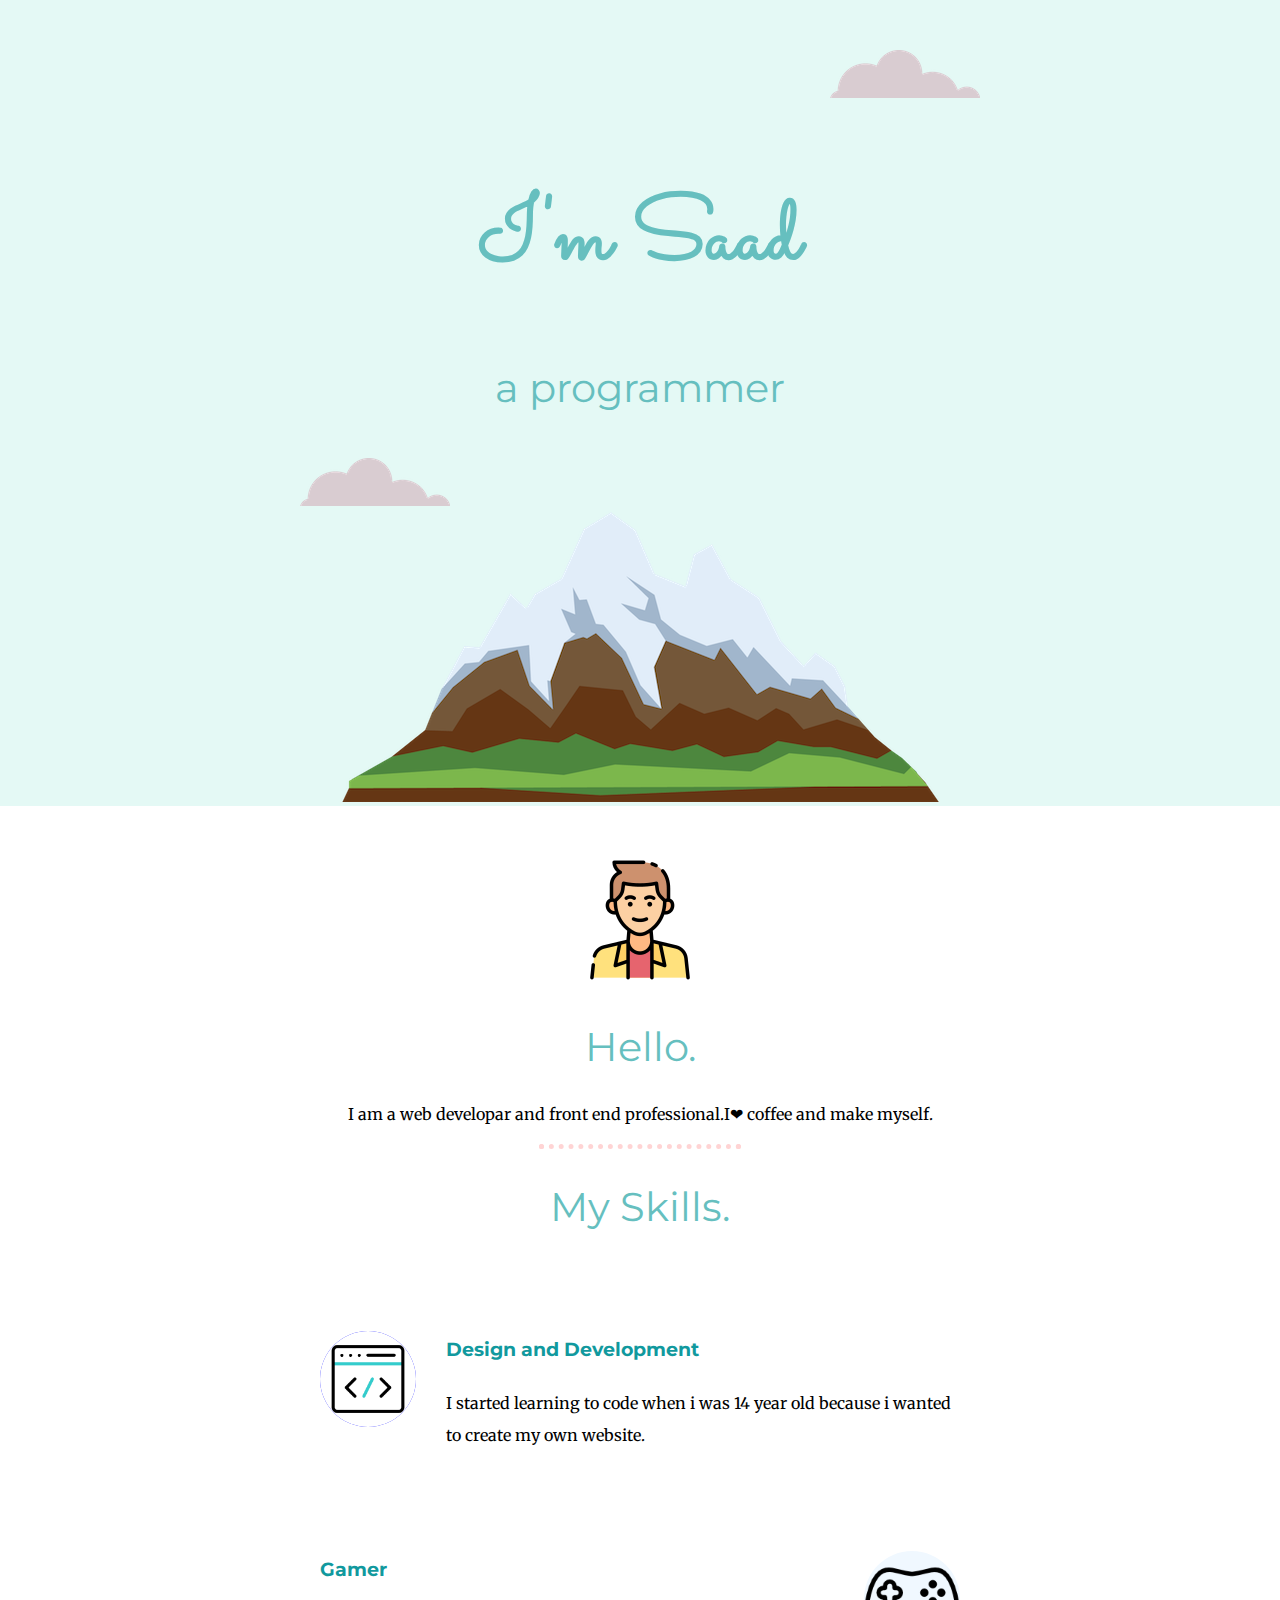
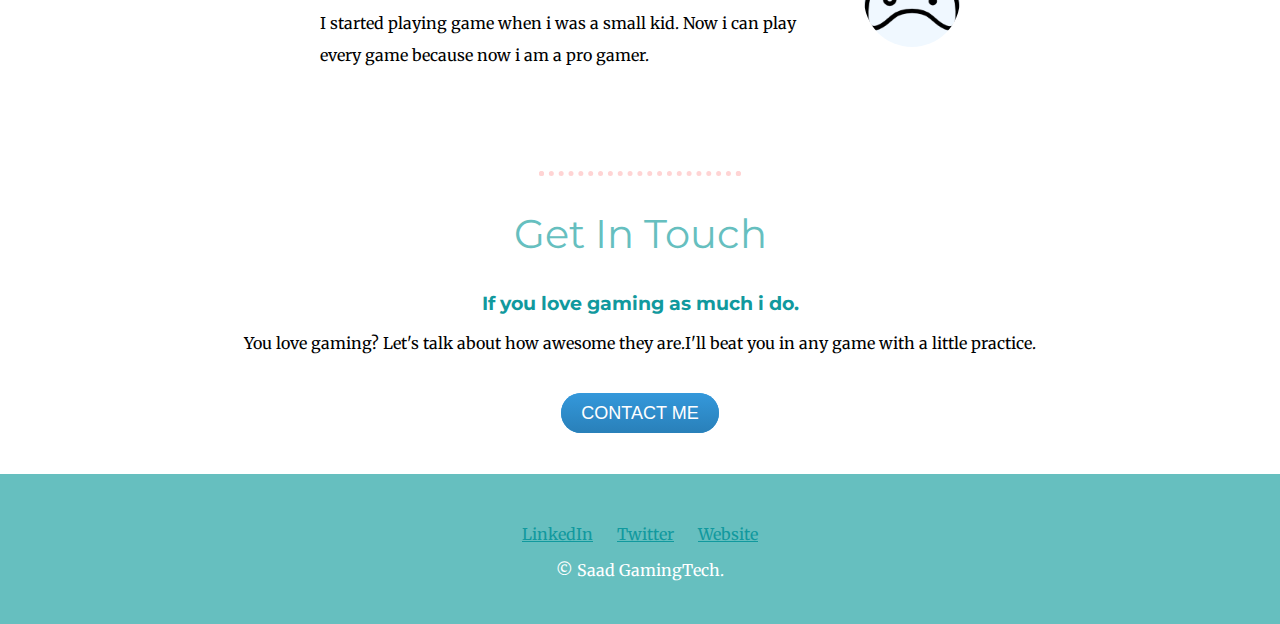
<file: index.html>
<!DOCTYPE html>
<html lang="en" dir="ltr">

<head>
  <meta charset="utf-8">
  <title>Saad Akram</title>
  <link rel="stylesheet" href="index.css">
  <link rel="icon" href="images/favicon.ico">
  <link href="https://fonts.googleapis.com/css?family=Merriweather|Montserrat|Sacramento" rel="stylesheet">
</head>

<body>
  <div class="top-container">
    <img class="top-cloud" src="images/cloud.png" alt="">
    <h1 class="heading1">I'm Saad</h1>
    <h2>a programmer</h2>
    <img class="bottom-cloud" src="images/cloud.png" alt="clouds">
    <img src="images/mountain.png" alt="mountain">
  </div>
  <div class="middle-container">
    <div class="profile">
      <img class="young-man-img" src="images/young-man.png" alt="Profile picture">
      <h2>Hello.</h2>
      <p class="bodyParagraph">I am a web developar and front end professional.I❤ coffee and make myself.</p>
    </div>
    <hr>
    <div class="skills">
      <h2>My Skills.</h2>
    <center>  <div class="skill-row">
        <img class="firstskillimg" src="images/html.gif" alt="Web development picture">
        <h3>Design and Development</h3>
        <p>I started learning to code when i was 14 year old because i wanted to create my own website.</p>
      </div>
      <div class="skill-row">
        <img class="secondskillimg" src="images/686589.png" alt="Gamingimg">
        <h3>Gamer</h3>
        <p>I started playing game when i was a small kid. Now i can play every game because now i am a pro gamer.</p>
      </div></center>
    </div>
    <hr>
    <div class="contact-me">
      <h2>Get In Touch</h2>
      <h3>If you love gaming as much i do.</h3>
      <p class="lastP">You love gaming? Let's talk about how awesome they are.I'll beat you in any game with a little practice.</p>
      <a class="btn" href="sorry.html">CONTACT ME</a>
    </div>
  </div>


  <div class="bottom-container">
    <a class="footer-link" href="sorry.html">LinkedIn</a>
    <a class="footer-link" href="sorry.html">Twitter</a>
    <a class="footer-link" href="sorry.html">Website</a>
    <p class="atP">© Saad GamingTech.</p>
  </div>


</body>

</html>
</file>
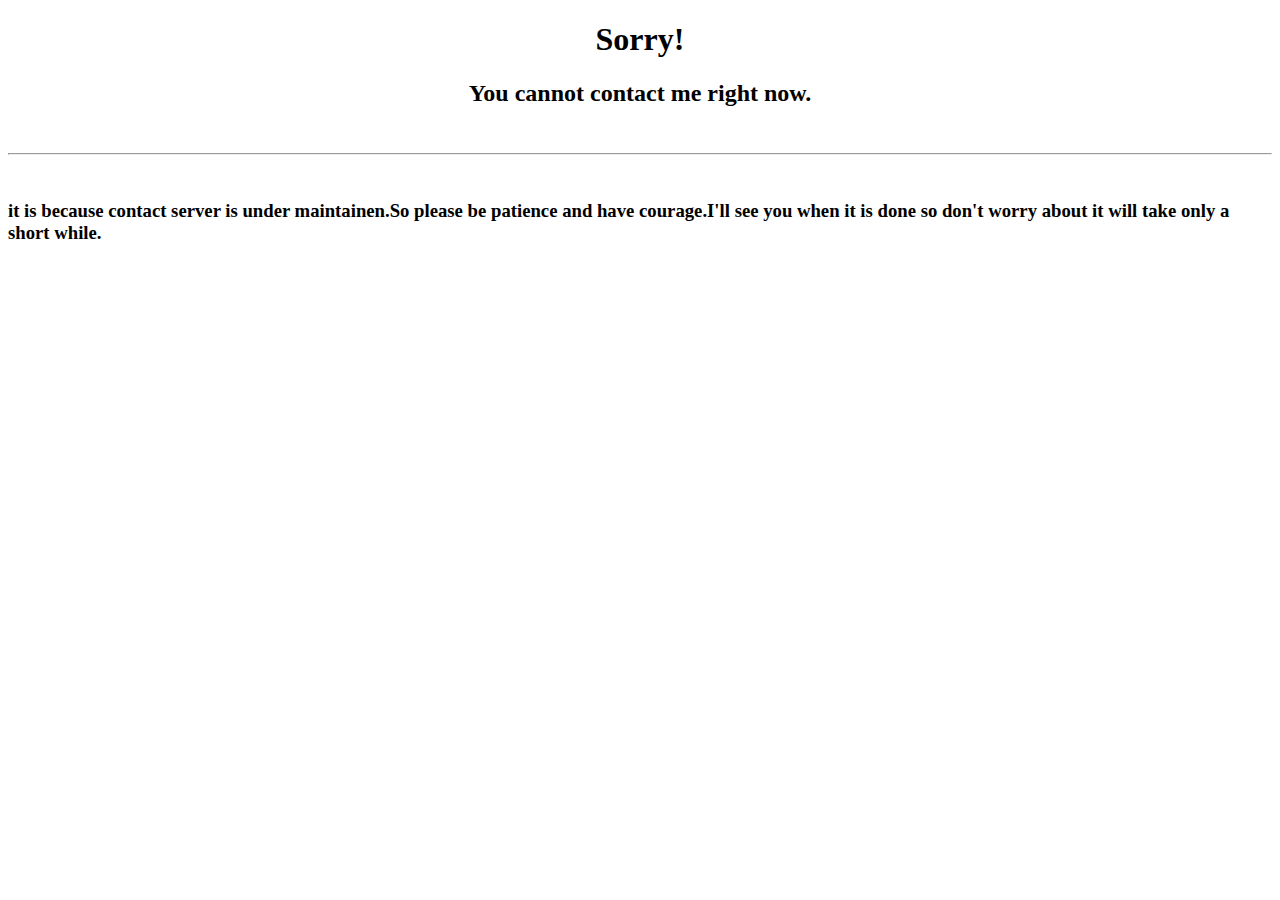
<file: sorry.html>
<!DOCTYPE html>
<html lang="en" dir="ltr">
  <head>
    <meta charset="utf-8">
    <title>Sorry</title>
  </head>
  <body>
  <center>  <h1>Sorry!</h1>
    <h2>You cannot contact me right now.</h2></center>
    <br><hr><br>
    <h3>it is because contact server is under maintainen.So please be patience and have courage.I'll see you when it is done so don't worry about it will take only a short while.</h3>
  </body>
</html>
</file>
<file: index.css>
a {
  color: #11999e
}
body {
  margin: 0px;
  text-align: center;
  font-family: "Merriweather", serif;
}

h1 {
  margin: 50px auto 0;
  font-family: "Sacramento", cursive;
  font-size: 5.625rem;
  color: #66bfbf;
  line-height: 2;
}

h2 {
  font-family: "Montserrat", sans-sans-serif;
  font-size: 2.5rem;
  color: #66bfbf;
    font-weight: normal;
}

h3 {
  font-family: "Montserrat", sans-sans-serif;
  color: #11999e;
}

hr {
  border-style: dotted;
  border-width: 5px;
  width: 15%;
  border-top: 0;
color: #FFD4D4;
}

.bottom-cloud {
  position: absolute;
  left: 300px;
  bottom: 300px;
}

.top-cloud {
  position: absolute;
  right: 300px;
  top: 50px;
}

.btn {
  background: #3498db;
  background-image: -webkit-linear-gradient(top, #3498db, #2980b9);
  background-image: -moz-linear-gradient(top, #3498db, #2980b9);
  background-image: -ms-linear-gradient(top, #3498db, #2980b9);
  background-image: -o-linear-gradient(top, #3498db, #2980b9);
  background-image: linear-gradient(to bottom, #3498db, #2980b9);
  -webkit-border-radius: 28;
  -moz-border-radius: 28;
  border-radius: 28px;
  font-family: Arial;
  color: #ffffff;
  font-size: 18px;
  padding: 10px 20px 10px 20px;
  text-decoration: none;
}

.btn:hover {
  background: #3cb0fd;
  background-image: -webkit-linear-gradient(top, #3cb0fd, #3498db);
  background-image: -moz-linear-gradient(top, #3cb0fd, #3498db);
  background-image: -ms-linear-gradient(top, #3cb0fd, #3498db);
  background-image: -o-linear-gradient(top, #3cb0fd, #3498db);
  background-image: linear-gradient(to bottom, #3cb0fd, #3498db);
  text-decoration: none;
}

.heading1 {
  font-style:
}

.top-container {
  background-color: #e4f9f5;
  position: relative;
  padding-top: 100px;
}

.middle-container {
}

.bottom-container {
background-color: #66bfbf;
margin-top: 50px;
height: 100px;
padding-top: 50px;
}

.firstskillimg {
  width: 15%;
  background-color: blue;
  border-radius: 100%;
  margin: auto 30px auto auto;
  float: left;
}

.secondskillimg {
  width: 15%;
  background-color: aliceblue;
  border-radius: 100%;
  margin: auto auto auto 30px;
  float: right;
}

.atP {
  color: white;
}

.bodyParagraph {
  margin-bottom: 20px;
}
.skill-row {

  text-align: left;
    margin: 100px auto 100px auto;
    width: 50%;
    line-height: 2;
}
 .young-man-img {
   margin-top: 50px;
 }

.lastP {
  margin-bottom: 50px;
}

.footer-link {
  margin: 10px;
}
</file>
